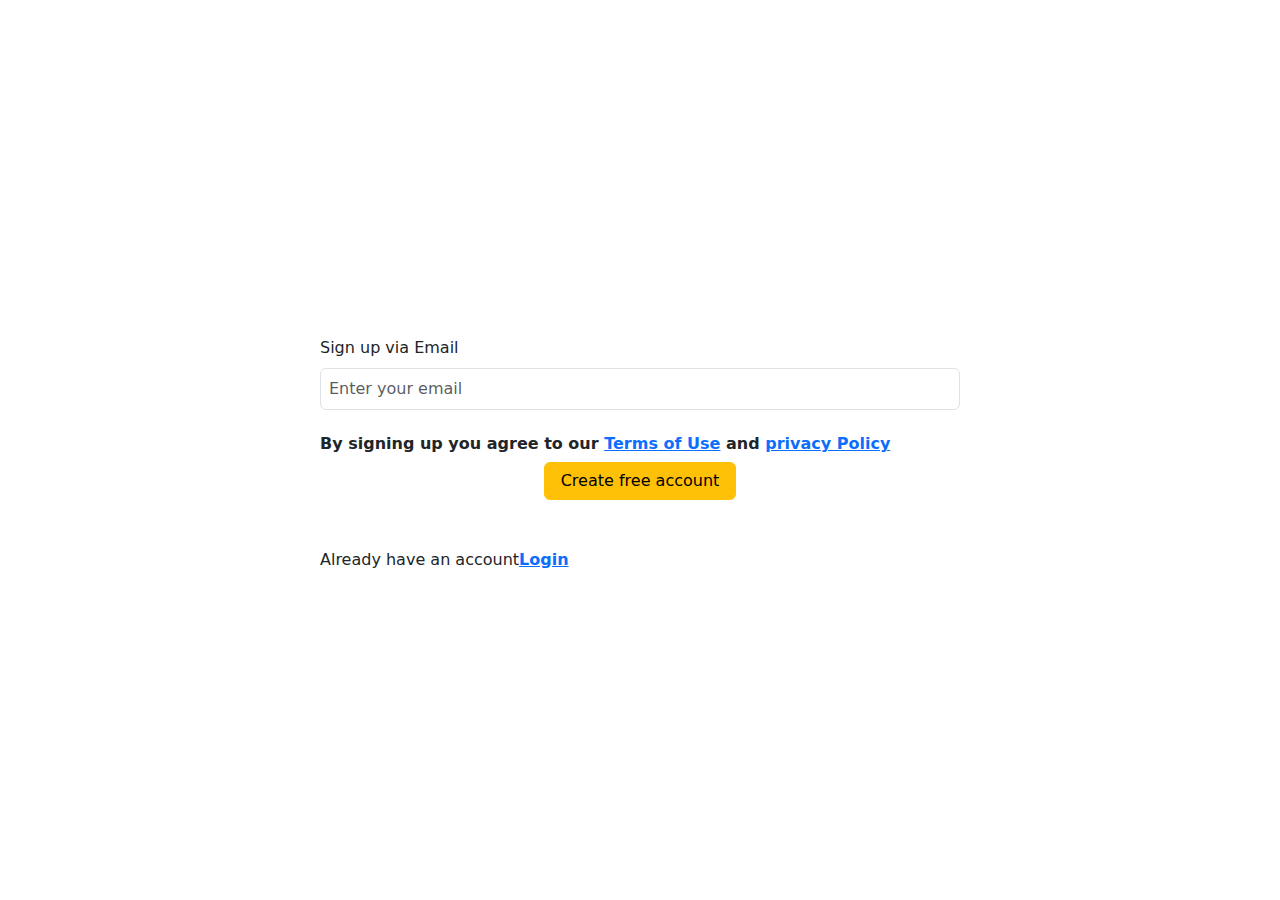
<file: getstarted.html>
<!DOCTYPE html>
<html lang="en">
  <head>
    <meta charset="UTF-8" />
    <meta name="viewport" content="width=device-width, initial-scale=1.0" />
    <title>Document</title>
    <link rel="stylesheet" href="style.css" />
    <link
      rel="stylesheet"
      href="https://cdnjs.cloudflare.com/ajax/libs/bootstrap/5.3.0/css/bootstrap.min.css"
    />
    <link
      rel="stylesheet"
      href="https://cdnjs.cloudflare.com/ajax/libs/font-awesome/5.15.3/css/all.min.css"
    />

    <link
      href="https://fonts.googleapis.com/css2?family=Roboto:wght@500;700&display=swap"
      rel="stylesheet"
    />
  </head>
  <body>
    <div class="d-flex vh-100 align-items-center">
      <div class="w-50 mx-auto">
        <form class="form-inline">
          <div class="my-4">
            <label class="mb-2"> Sign up via Email </label>
            <input
              class="form-control mr-sm-2 p-2 w-100"
              type="email"
              placeholder="Enter your email"
              aria-label="email"
            />
          </div>
          <h6 class="fw-bold">
            By signing up you agree to our
            <a href="#" class="fw-bold">Terms of Use</a> and
            <a href="#" class="fw-bold">privacy Policy</a>
          </h6>
          <div class="d-flex text-underline-none">
            <button type="submit" class="btn btn-warning border-1 px-3 mx-auto">
              Create free account
            </button>
          </div>
        </form>
        <p class="mt-5">
          Already have an account<a href="login.html" class="fw-bold">Login</a>
        </p>
      </div>
    </div>
  </body>
</html>
</file>
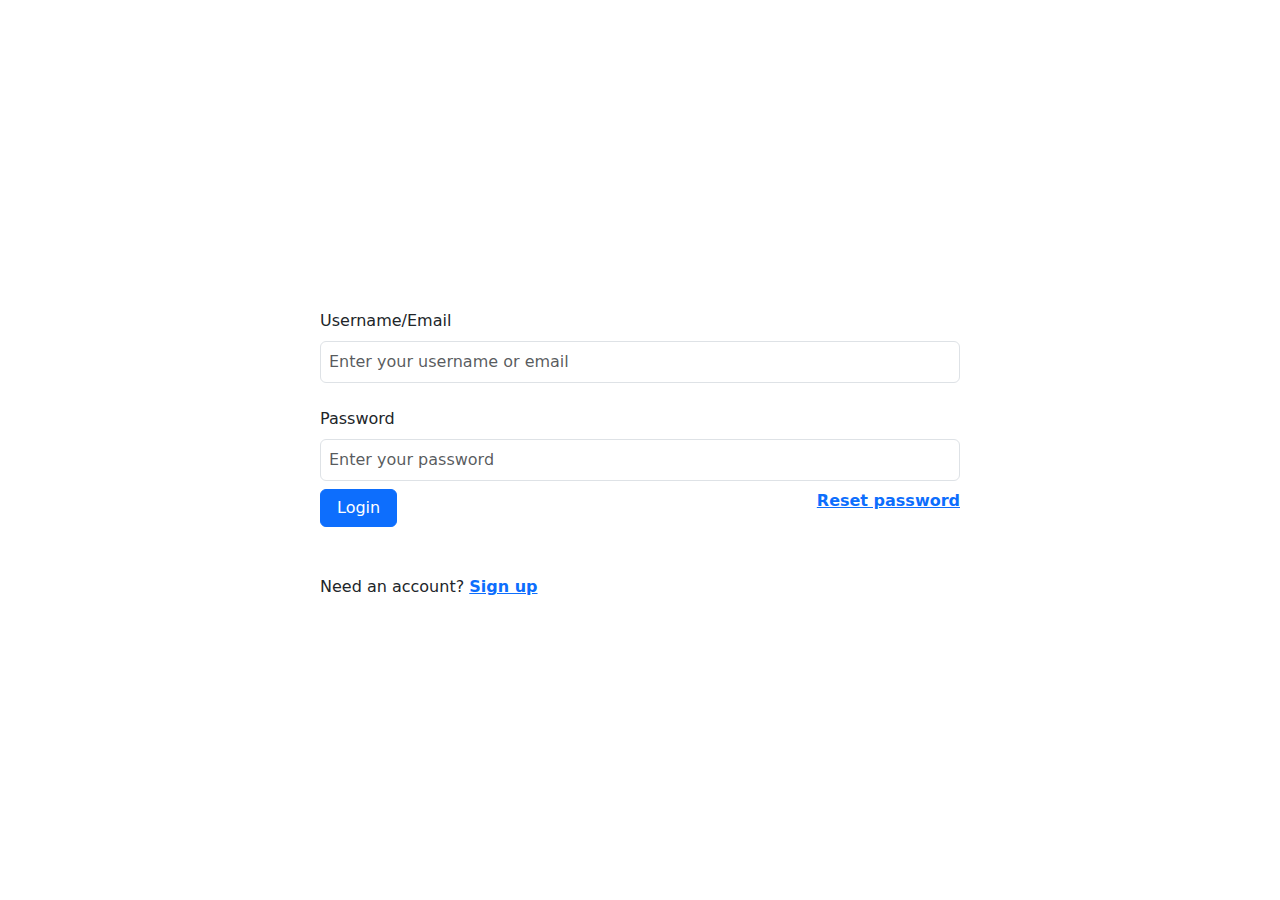
<file: login.html>
<!DOCTYPE html>
<html lang="en">
  <head>
    <meta charset="UTF-8" />
    <meta name="viewport" content="width=device-width, initial-scale=1.0" />
    <title>Document</title>
    <link rel="stylesheet" href="style.css" />
    <link
      rel="stylesheet"
      href="https://cdnjs.cloudflare.com/ajax/libs/bootstrap/5.3.0/css/bootstrap.min.css"
    />
    <link
      rel="stylesheet"
      href="https://cdnjs.cloudflare.com/ajax/libs/font-awesome/5.15.3/css/all.min.css"
    />

    <link
      href="https://fonts.googleapis.com/css2?family=Roboto:wght@500;700&display=swap"
      rel="stylesheet"
    />
  </head>
  <body>
    <div class="d-flex vh-100 align-items-center">
      <div class="w-50 mx-auto">
        <form class="form-inline">
          <div class="my-4">
            <label class="mb-2"> Username/Email </label>
            <input
              class="form-control mr-sm-2 p-2 w-100"
              type="email"
              placeholder="Enter your username or email"
              aria-label="email"
            />
          </div>
          <div class="mb-2">
            <label class="mb-2"> Password </label>
            <input
              class="form-control mr-sm-2 p-2 w-100"
              type="text"
              placeholder="Enter your password"
              aria-label="password"
            />
          </div>
          <div class="d-flex justify-content-between text-underline-none">
            <button type="submit" class="btn btn-primary border-1 px-3">
              Login
            </button>
            <a href="" class="fw-bold">Reset password</a>
          </div>
        </form>
        <p class="mt-5">
          Need an account? <a href="" class="fw-bold">Sign up</a>
        </p>
      </div>
    </div>
  </body>
</html>
</file>
<file: style.css>
* {
  padding: 0;
  margin: 0;
  box-sizing: border-box;
}

body {
  font-family: "Roboto", sans-serif;
  /* overflow-x: hidden;
  width: 100vw; */
}

.header {
  color: tomato;
}
.hero-section {
  /* background-image: url("https://images.pexels.com/photos/172277/pexels-photo-172277.jpeg?auto=compress&cs=tinysrgb&w=600"); */
  width: 100vw;
  height: 100vh;
  display: flex;
  justify-content: center;
  align-items: center;
}
.landing-page__video {
  width: 40rem;
  height: auto;
}
.card-container {
  display: grid;
  grid-template-columns: 1fr;
  row-gap: 12px;
  column-gap: 12px;
}
.card-element {
  border-radius: 8px;
  text-decoration: none;
  color: black;
  padding: 0 !important;
}
.card-image {
  width: 100%;
  height: 15rem;
  border-radius: 8px;
}
.slider-image {
  height: auto;
}

.blog-container {
  padding: 1rem;
}
.blog-image {
  width: 100%;
}
</file>
